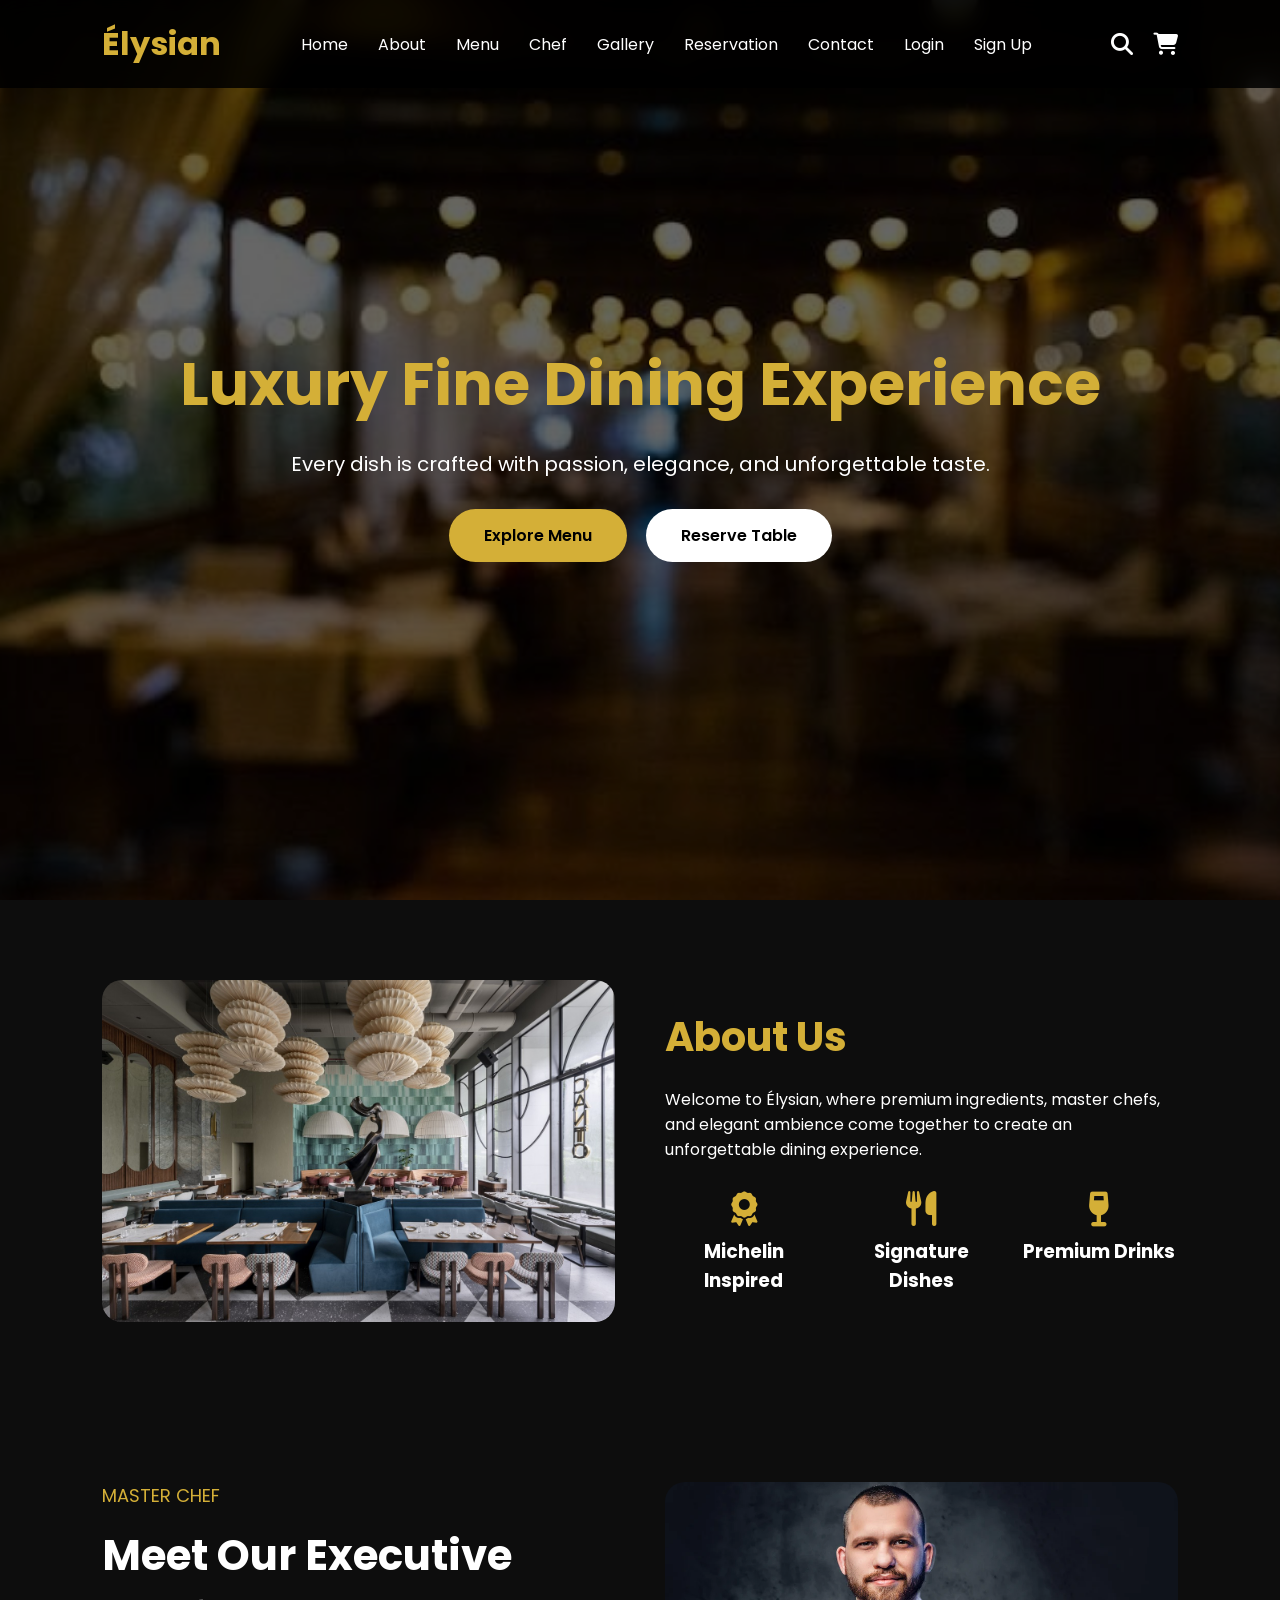
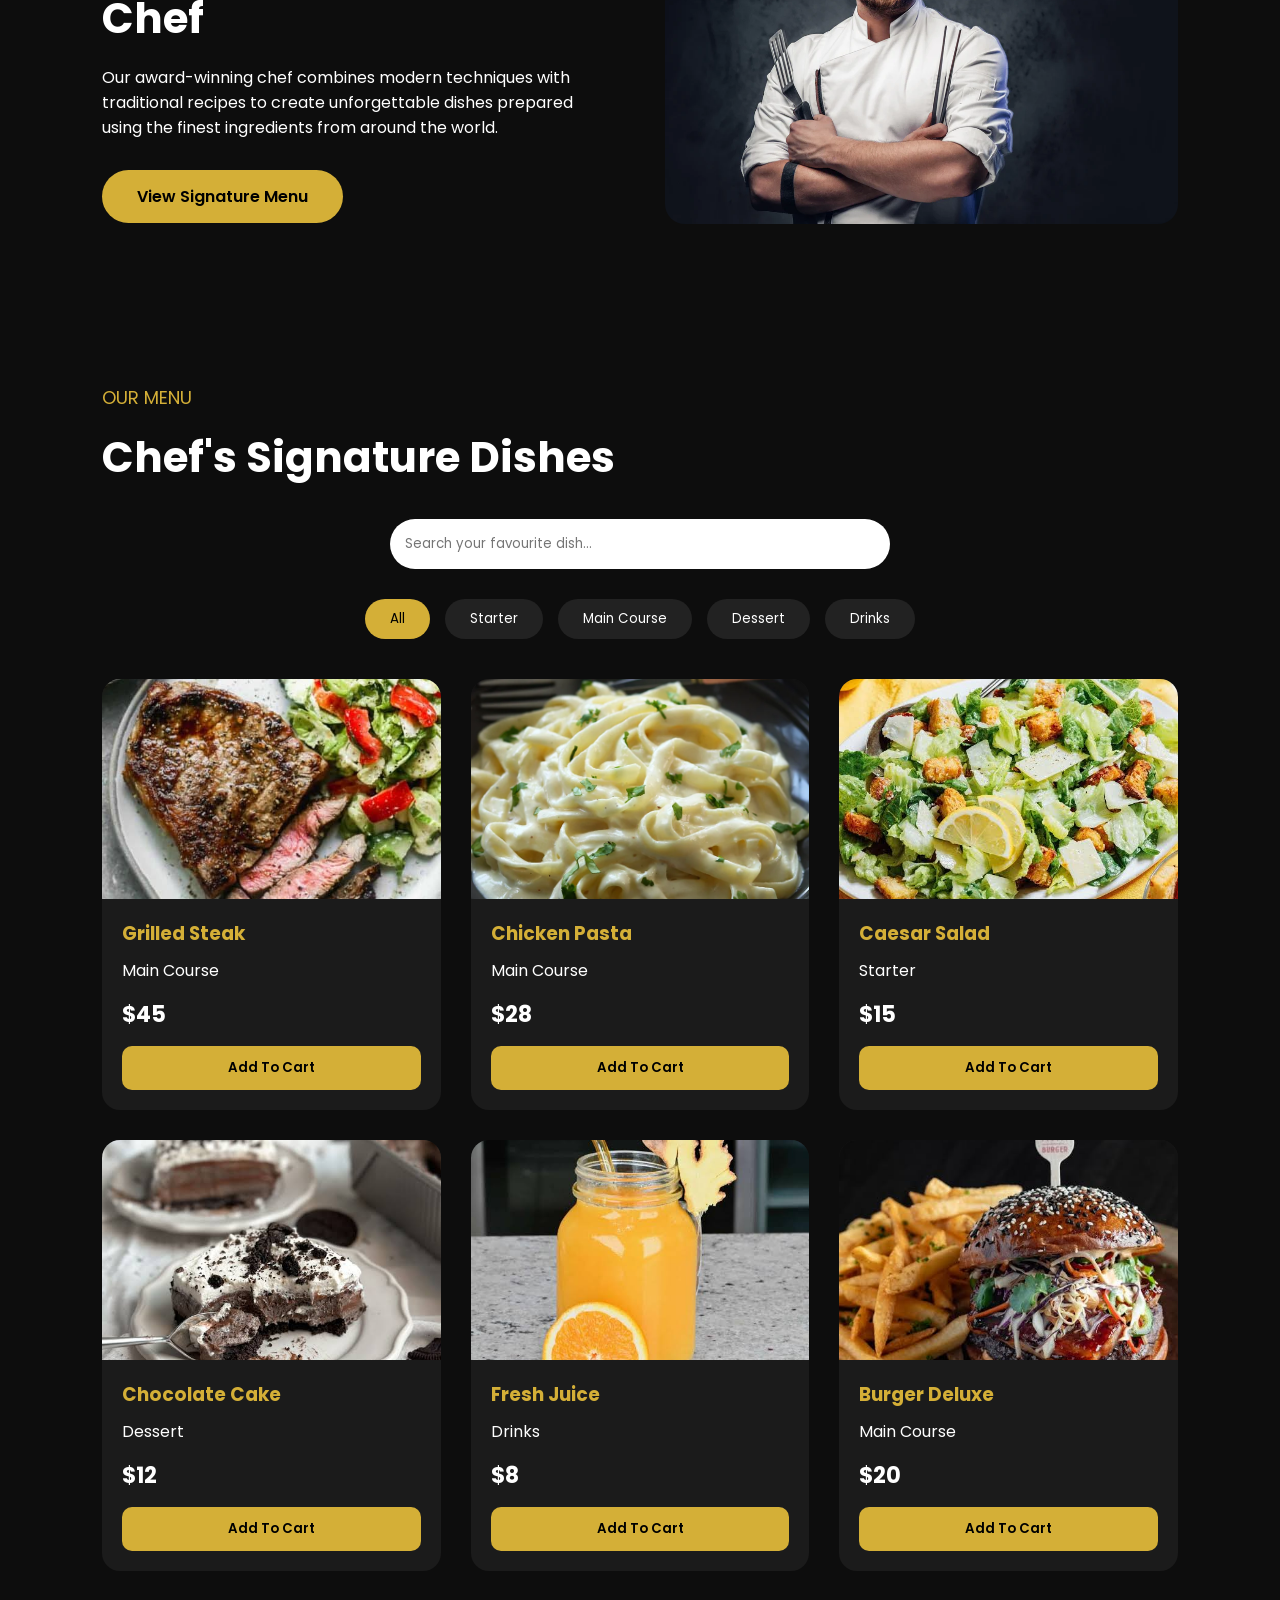
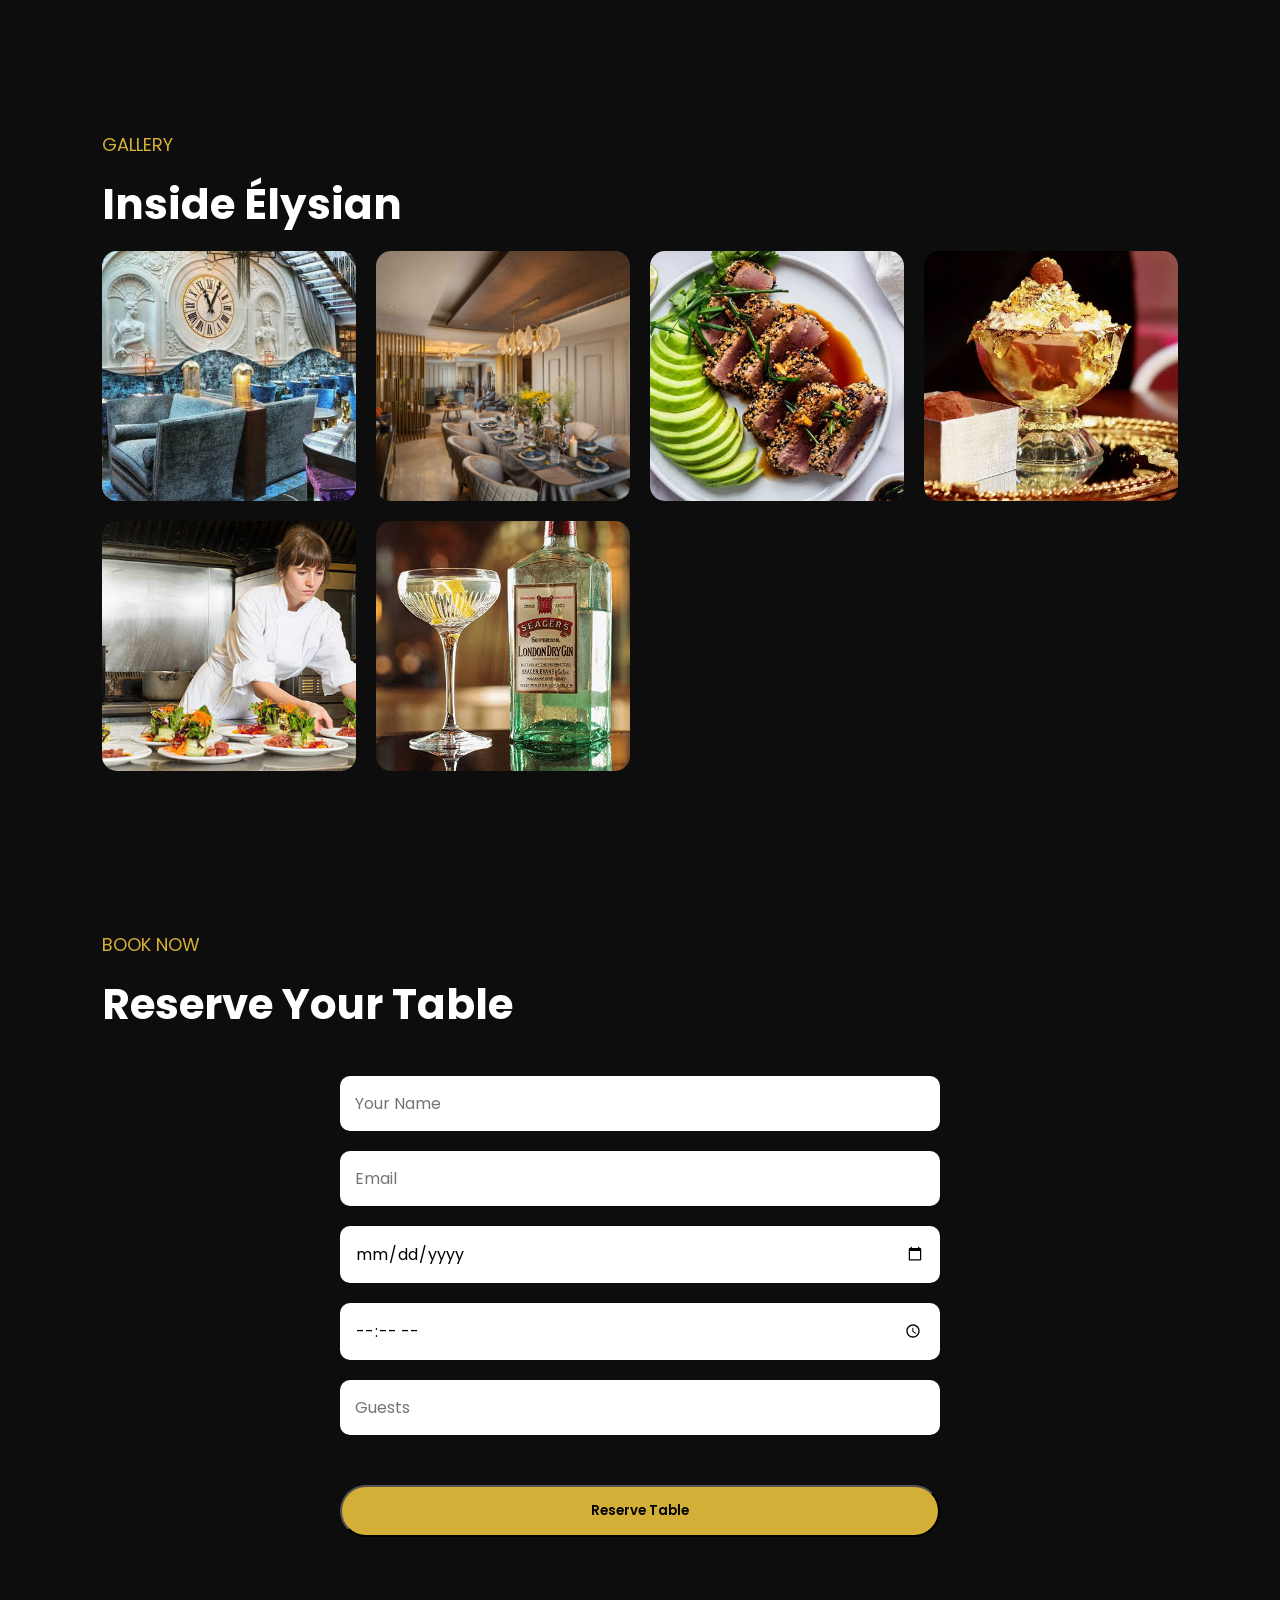
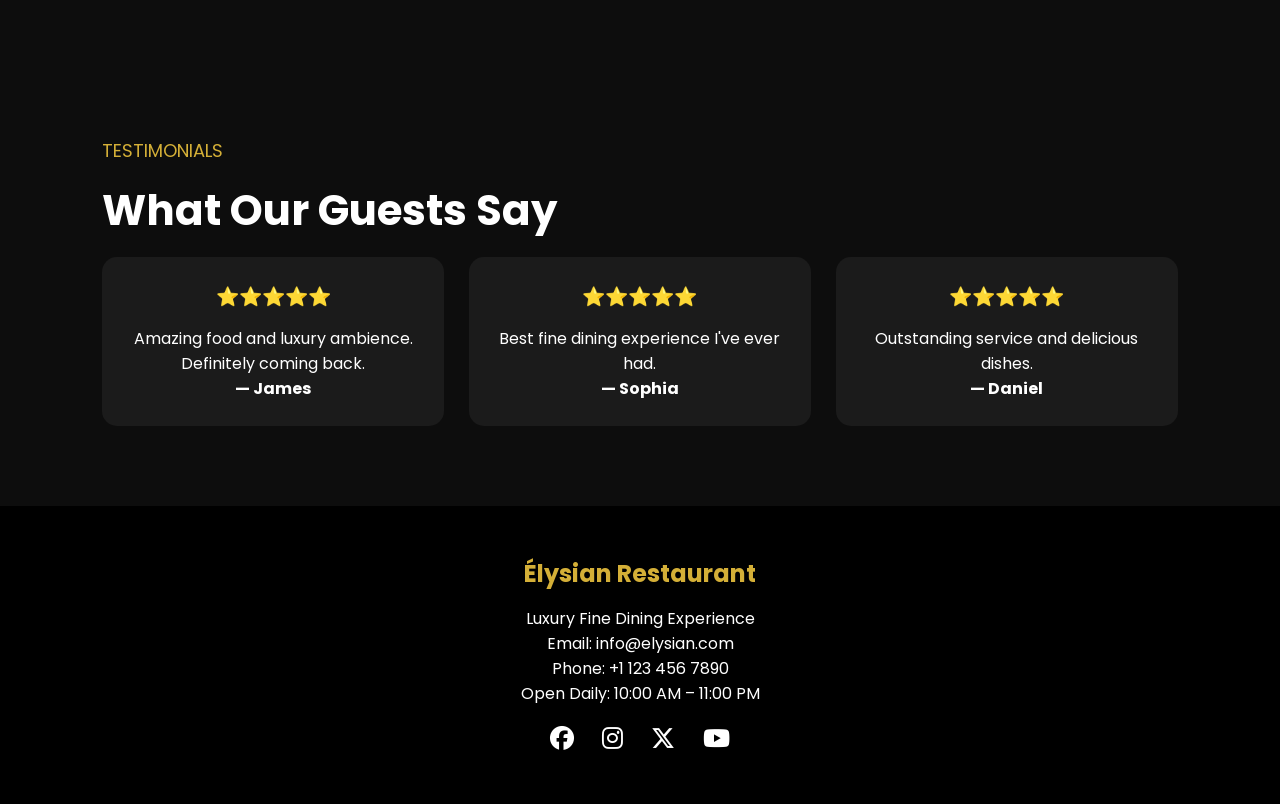
<file: index.html>
<!DOCTYPE html>
<html lang="en">
<head>
    <meta charset="UTF-8">
    <meta name="viewport" content="width=device-width, initial-scale=1.0">
    <title>Élysian | Premium Fine Dining</title>

    <link rel="stylesheet" href="style.css">

    <link rel="preconnect" href="https://fonts.googleapis.com">
    <link rel="preconnect" href="https://fonts.gstatic.com" crossorigin>

    <link href="https://fonts.googleapis.com/css2?family=Cinzel:wght@500;700&family=Poppins:wght@300;400;500;600&display=swap" rel="stylesheet">

    <link rel="stylesheet"
          href="https://cdnjs.cloudflare.com/ajax/libs/font-awesome/6.6.0/css/all.min.css">
</head>

<body>

<header class="header">

    <div class="logo">
        Élysian
    </div>

    <nav class="navbar">

        <a href="#home">Home</a>
        <a href="#about">About</a>
        <a href="#menu">Menu</a>
        <a href="#chef">Chef</a>
        <a href="#gallery">Gallery</a>
        <a href="#reservation">Reservation</a>
        <a href="#contact">Contact</a>

        <a href="login.html">Login</a>
        <a href="signup.html">Sign Up</a>

    </nav>

    <div class="nav-icons">

        <i class="fas fa-search" id="searchBtn"></i>
        <i class="fas fa-shopping-cart" id="cartBtn"></i>

    </div>

</header>

<section class="hero" id="home">

    <div class="overlay"></div>

    <div class="hero-content">

        <h1>Luxury Fine Dining Experience</h1>

        <p>
            Every dish is crafted with passion, elegance,
            and unforgettable taste.
        </p>

        <div class="hero-buttons">

            <a href="#menu" class="btn">
                Explore Menu
            </a>

            <a href="#reservation" class="btn secondary">
                Reserve Table
            </a>

        </div>

    </div>

</section>

<section class="about" id="about">

    <div class="about-image">

        <img src="about.jpg" alt="Restaurant">

    </div>

    <div class="about-content">

        <h2>About Us</h2>

        <p>
            Welcome to Élysian, where premium ingredients,
            master chefs, and elegant ambience come together
            to create an unforgettable dining experience.
        </p>

        <div class="features">

            <div class="feature">
                <i class="fas fa-award"></i>
                <h3>Michelin Inspired</h3>
            </div>

            <div class="feature">
                <i class="fas fa-utensils"></i>
                <h3>Signature Dishes</h3>
            </div>

            <div class="feature">
                <i class="fas fa-wine-glass"></i>
                <h3>Premium Drinks</h3>
            </div>

        </div>

    </div>

</section>
<!-- CHEF SECTION -->

<section class="chef" id="chef">

    <div class="chef-content">

        <span>Master Chef</span>

        <h2>Meet Our Executive Chef</h2>

        <p>
            Our award-winning chef combines modern techniques with traditional
            recipes to create unforgettable dishes prepared using the finest
            ingredients from around the world.
        </p>

        <a href="#menu" class="btn">View Signature Menu</a>

    </div>

    <div class="chef-image">

        <img src="chef.jpg" alt="Chef">

    </div>

</section>

<!-- MENU -->

<section class="menu" id="menu">

    <div class="section-title">

        <span>Our Menu</span>

        <h2>Chef's Signature Dishes</h2>

    </div>

    <div class="search-box">

        <input type="text"
               id="searchInput"
               placeholder="Search your favourite dish...">

    </div>

    <div class="category-buttons">

        <button class="active">All</button>
        <button>Starter</button>
        <button>Main Course</button>
        <button>Dessert</button>
        <button>Drinks</button>

    </div>

    <div class="menu-container">

        <!-- JavaScript will create menu cards here -->

    </div>

</section>

<!-- CART -->

<div class="cart">

    <div class="cart-header">

        <h2>Your Cart</h2>

        <i class="fas fa-times" id="closeCart"></i>

    </div>

    <div id="cartItems"></div>

    <div class="cart-footer">

        <h3>Total: <span id="total">$0.00</span></h3>

        <button id="checkoutBtn">
            Proceed to Checkout
        </button>

    </div>

</div>
<!-- CHECKOUT -->

<section class="checkout hidden" id="checkout">

    <div class="section-title">
        <span>Checkout</span>
        <h2>Complete Your Order</h2>
    </div>

    <form id="checkoutForm">

        <input type="text" placeholder="Full Name" required>

        <input type="email" placeholder="Email Address" required>

        <input type="tel" placeholder="Phone Number" required>

        <textarea placeholder="Delivery Address" required></textarea>

        <button type="submit" class="btn">
            Pay Now (Demo)
        </button>

    </form>

</section>

<!-- GALLERY -->

<section class="gallery" id="gallery">

    <div class="section-title">

        <span>Gallery</span>

        <h2>Inside Élysian</h2>

    </div>

    <div class="gallery-grid">

        <img src="gallery1.jpg" alt="">
        <img src="gallery2.jpg" alt="">
        <img src="gallery3.jpg" alt="">
        <img src="gallery4.jpg" alt="">
        <img src="gallery5.jpg" alt="">
        <img src="gallery6.jpg" alt="">

    </div>

</section>

<!-- RESERVATION -->

<section class="reservation" id="reservation">

    <div class="section-title">

        <span>Book Now</span>

        <h2>Reserve Your Table</h2>

    </div>

    <form id="reservationForm">

        <input type="text" placeholder="Your Name" required>

        <input type="email" placeholder="Email" required>

        <input type="date" required>

        <input type="time" required>

        <input type="number" min="1" max="20"
               placeholder="Guests" required>

        <button type="submit" class="btn">
            Reserve Table
        </button>

    </form>

</section>

<!-- REVIEWS -->

<section class="reviews">

    <div class="section-title">

        <span>Testimonials</span>

        <h2>What Our Guests Say</h2>

    </div>

    <div class="review-container">

        <div class="review-card">

            <h3>⭐⭐⭐⭐⭐</h3>

            <p>
                Amazing food and luxury ambience.
                Definitely coming back.
            </p>

            <h4>— James</h4>

        </div>

        <div class="review-card">

            <h3>⭐⭐⭐⭐⭐</h3>

            <p>
                Best fine dining experience I've ever had.
            </p>

            <h4>— Sophia</h4>

        </div>

        <div class="review-card">

            <h3>⭐⭐⭐⭐⭐</h3>

            <p>
                Outstanding service and delicious dishes.
            </p>

            <h4>— Daniel</h4>

        </div>

    </div>

</section>

<!-- FOOTER -->

<footer id="contact">

    <h2>Élysian Restaurant</h2>

    <p>Luxury Fine Dining Experience</p>

    <p>Email: info@elysian.com</p>

    <p>Phone: +1 123 456 7890</p>

    <p>Open Daily: 10:00 AM – 11:00 PM</p>

    <div class="socials">

        <i class="fab fa-facebook"></i>
        <i class="fab fa-instagram"></i>
        <i class="fab fa-x-twitter"></i>
        <i class="fab fa-youtube"></i>

    </div>

</footer>

<!-- SUCCESS POPUP -->

<div class="success hidden" id="successPopup">

    <i class="fas fa-circle-check"></i>

    <h2>Payment Successful</h2>

    <p>Your order has been placed successfully.</p>

    <button id="continueBtn" class="btn">
        Continue
    </button>

</div>

<script src="script.js"></script>

</body>
</html>
</file>
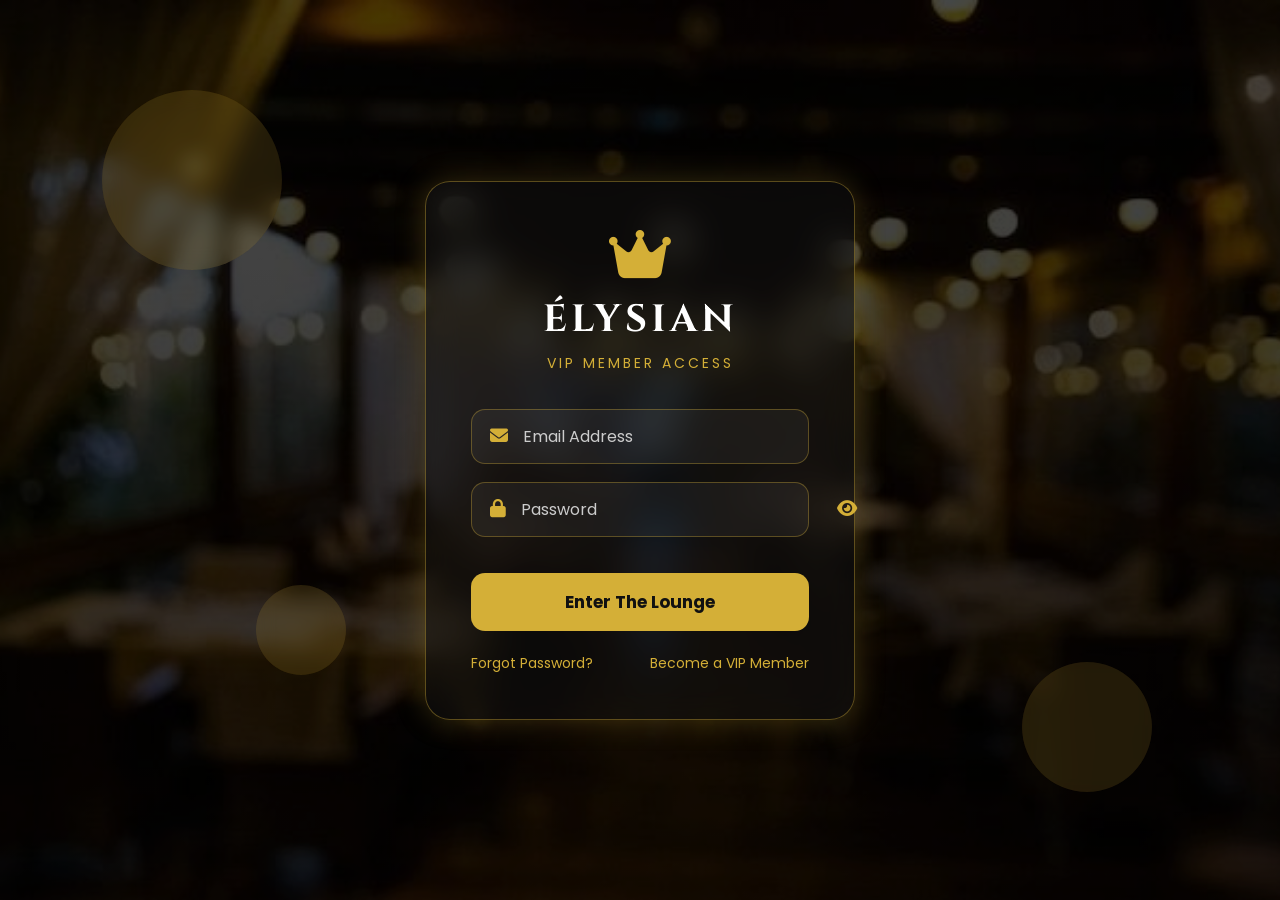
<file: login.html>
<!DOCTYPE html>
<html lang="en">
<head>

<meta charset="UTF-8">
<meta name="viewport" content="width=device-width, initial-scale=1.0">

<title>Élysian VIP Access</title>

<link rel="preconnect" href="https://fonts.googleapis.com">
<link rel="preconnect" href="https://fonts.gstatic.com" crossorigin>

<link href="https://fonts.googleapis.com/css2?family=Cinzel:wght@600;700&family=Poppins:wght@300;400;500;600&display=swap" rel="stylesheet">

<link rel="stylesheet" href="https://cdnjs.cloudflare.com/ajax/libs/font-awesome/6.6.0/css/all.min.css">

<link rel="stylesheet" href="login.css">

</head>

<body>

<div class="background"></div>

<div class="gold-circle circle1"></div>
<div class="gold-circle circle2"></div>
<div class="gold-circle circle3"></div>

<div class="login-card">

<div class="logo">

<i class="fa-solid fa-crown"></i>

<h1>ÉLYSIAN</h1>

<p>VIP MEMBER ACCESS</p>

</div>

<form id="loginForm">

<div class="input-box">

<i class="fa-solid fa-envelope"></i>

<input
type="email"
placeholder="Email Address"
required>

</div>

<div class="input-box">

<i class="fa-solid fa-lock"></i>

<input
type="password"
id="password"
placeholder="Password"
required>

<span id="togglePassword">

<i class="fa-solid fa-eye"></i>

</span>

</div>

<button type="submit">

Enter The Lounge

</button>

</form>

<div class="links">

<a href="#">Forgot Password?</a>

<a href="signup.html">

Become a VIP Member

</a>

</div>

</div>

<script src="login.js"></script>

</body>
</html>
</file>
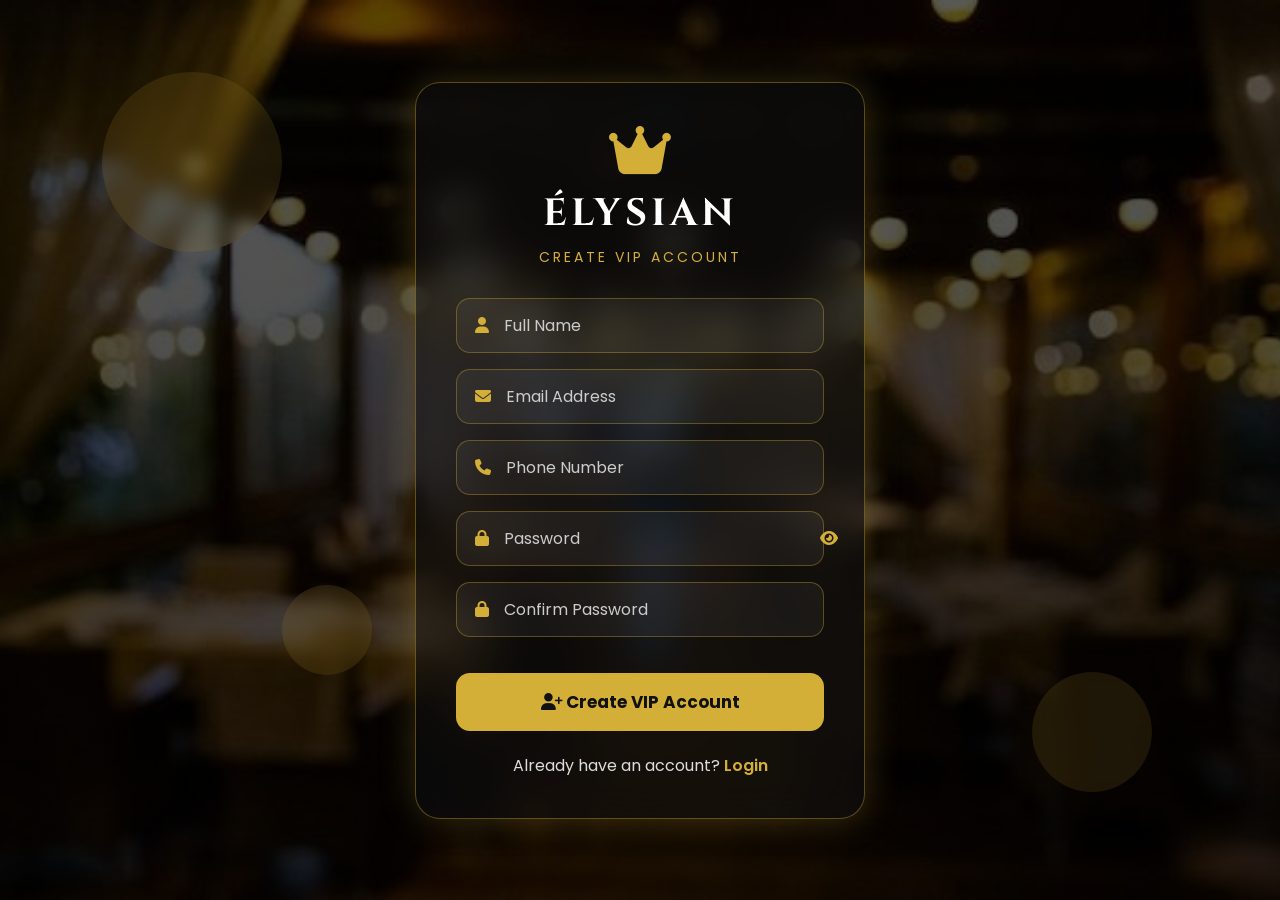
<file: signup.html>
<!DOCTYPE html>
<html lang="en">

<head>

<meta charset="UTF-8">
<meta name="viewport" content="width=device-width, initial-scale=1.0">

<title>Élysian | VIP Sign Up</title>

<link rel="preconnect" href="https://fonts.googleapis.com">
<link rel="preconnect" href="https://fonts.gstatic.com" crossorigin>

<link href="https://fonts.googleapis.com/css2?family=Cinzel:wght@600;700&family=Poppins:wght@300;400;500;600&display=swap" rel="stylesheet">

<link rel="stylesheet" href="https://cdnjs.cloudflare.com/ajax/libs/font-awesome/6.6.0/css/all.min.css">

<link rel="stylesheet" href="signup.css">

</head>

<body>

<div class="background"></div>

<div class="gold-circle circle1"></div>
<div class="gold-circle circle2"></div>
<div class="gold-circle circle3"></div>

<div class="signup-card">

<div class="logo">

<i class="fa-solid fa-crown"></i>

<h1>ÉLYSIAN</h1>

<p>CREATE VIP ACCOUNT</p>

</div>

<form id="signupForm">

<div class="input-box">

<i class="fa-solid fa-user"></i>

<input
type="text"
placeholder="Full Name"
required>

</div>

<div class="input-box">

<i class="fa-solid fa-envelope"></i>

<input
type="email"
placeholder="Email Address"
required>

</div>

<div class="input-box">

<i class="fa-solid fa-phone"></i>

<input
type="tel"
placeholder="Phone Number"
required>

</div>

<div class="input-box">

<i class="fa-solid fa-lock"></i>

<input
type="password"
id="password"
placeholder="Password"
required>

<span id="togglePassword">

<i class="fa-solid fa-eye"></i>

</span>

</div>

<div class="input-box">

<i class="fa-solid fa-lock"></i>

<input
type="password"
id="confirmPassword"
placeholder="Confirm Password"
required>

</div>

<button type="submit">

<i class="fa-solid fa-user-plus"></i>

Create VIP Account

</button>

</form>

<div class="links">

<p>

Already have an account?

<a href="login.html">

Login

</a>

</p>

</div>

</div>

<script src="signup.js"></script>

</body>

</html>
</file>
<file: style.css>
/* Google Font */
@import url('https://fonts.googleapis.com/css2?family=Poppins:wght@300;400;500;600;700&display=swap');

*{
    margin:0;
    padding:0;
    box-sizing:border-box;
    scroll-behavior:smooth;
    font-family:'Poppins',sans-serif;
}

body{
    background:#0d0d0d;
    color:#fff;
    overflow-x:hidden;
}

a{
    text-decoration:none;
    color:white;
}

img{
    width:100%;
    display:block;
}

section{
    padding:80px 8%;
}

.hidden{
    display:none !important;
}

/* HEADER */

.header{
    position:fixed;
    top:0;
    left:0;
    width:100%;
    padding:20px 8%;
    display:flex;
    justify-content:space-between;
    align-items:center;
    background:rgba(0,0,0,.85);
    backdrop-filter:blur(10px);
    z-index:1000;
}

.logo{
    font-size:32px;
    font-weight:700;
    color:#d4af37;
}

.navbar{
    display:flex;
    gap:30px;
}

.navbar a{
    transition:.3s;
}

.navbar a:hover{
    color:#d4af37;
}

.nav-icons{
    display:flex;
    gap:20px;
    font-size:22px;
    cursor:pointer;
}

.nav-icons i:hover{
    color:#d4af37;
}

/* HERO */

.hero{
    height:100vh;
    background:url("hero.jpg") center/cover;
    display:flex;
    justify-content:center;
    align-items:center;
    text-align:center;
    position:relative;
}

.overlay{
    position:absolute;
    inset:0;
    background:rgba(0,0,0,.6);
}

.hero-content{
    position:relative;
    z-index:2;
}

.hero h1{
    font-size:60px;
    color:#d4af37;
    margin-bottom:20px;
}

.hero p{
    font-size:20px;
    max-width:700px;
    margin:auto;
}

.btn{
    display:inline-block;
    margin-top:30px;
    padding:14px 35px;
    border-radius:40px;
    background:#d4af37;
    color:#000;
    font-weight:600;
    transition:.3s;
}

.btn:hover{
    transform:scale(1.05);
}

.secondary{
    background:white;
    margin-left:15px;
}

/* ABOUT */

.about{
    display:grid;
    grid-template-columns:1fr 1fr;
    gap:50px;
    align-items:center;
}

.about img{
    border-radius:20px;
}

.about h2{
    color:#d4af37;
    font-size:40px;
    margin-bottom:20px;
}

.features{
    display:flex;
    gap:20px;
    margin-top:30px;
}

.feature{
    flex:1;
    text-align:center;
}

.feature i{
    font-size:35px;
    color:#d4af37;
    margin-bottom:10px;
}
/* CHEF */

.chef{
    display:grid;
    grid-template-columns:1fr 1fr;
    gap:50px;
    align-items:center;
}

.chef-image img{
    border-radius:20px;
}

.chef-content span,
.section-title span{
    color:#d4af37;
    font-size:18px;
    text-transform:uppercase;
}

.chef-content h2,
.section-title h2{
    font-size:42px;
    margin:15px 0;
}

/* MENU */

.search-box{
    max-width:500px;
    margin:30px auto;
}

.search-box input{
    width:100%;
    padding:15px;
    border:none;
    border-radius:40px;
    outline:none;
}

.category-buttons{
    display:flex;
    justify-content:center;
    flex-wrap:wrap;
    gap:15px;
    margin-bottom:40px;
}

.category-buttons button{
    padding:10px 25px;
    border:none;
    border-radius:30px;
    background:#222;
    color:#fff;
    cursor:pointer;
}

.category-buttons button.active,
.category-buttons button:hover{
    background:#d4af37;
    color:#000;
}

.menu-container{
    display:grid;
    grid-template-columns:repeat(auto-fit,minmax(280px,1fr));
    gap:30px;
}

.card{
    background:#1b1b1b;
    border-radius:18px;
    overflow:hidden;
    transition:.3s;
}

.card:hover{
    transform:translateY(-8px);
}

.card img{
    height:220px;
    object-fit:cover;
}

.card-content{
    padding:20px;
}

.card-content h3{
    color:#d4af37;
    margin-bottom:10px;
}

.price{
    font-size:22px;
    font-weight:700;
    margin:15px 0;
}

.card button{
    width:100%;
    padding:12px;
    border:none;
    background:#d4af37;
    color:#000;
    font-weight:600;
    cursor:pointer;
    border-radius:10px;
}

/* CART */

.cart{
    position:fixed;
    top:0;
    right:-420px;
    width:380px;
    height:100vh;
    background:#111;
    transition:.4s;
    padding:25px;
    overflow:auto;
    z-index:2000;
}

.cart.active{
    right:0;
}

.cart-header{
    display:flex;
    justify-content:space-between;
    align-items:center;
    margin-bottom:25px;
}

.cart-item{
    display:flex;
    justify-content:space-between;
    align-items:center;
    margin-bottom:20px;
    border-bottom:1px solid #333;
    padding-bottom:12px;
}

.cart-footer{
    margin-top:30px;
}

.cart-footer button{
    width:100%;
    padding:15px;
    border:none;
    border-radius:12px;
    background:#d4af37;
    color:#000;
    font-size:18px;
    cursor:pointer;
}
/* CHECKOUT */

.checkout form,
.reservation form{
    max-width:600px;
    margin:40px auto;
    display:flex;
    flex-direction:column;
    gap:20px;
}

.checkout input,
.checkout textarea,
.reservation input{
    padding:15px;
    border:none;
    border-radius:10px;
    outline:none;
    font-size:16px;
}

.checkout textarea{
    resize:none;
    height:120px;
}

/* GALLERY */

.gallery-grid{
    display:grid;
    grid-template-columns:repeat(auto-fit,minmax(250px,1fr));
    gap:20px;
}

.gallery-grid img{
    height:250px;
    object-fit:cover;
    border-radius:15px;
    transition:.3s;
}

.gallery-grid img:hover{
    transform:scale(1.05);
}

/* REVIEWS */

.review-container{
    display:grid;
    grid-template-columns:repeat(auto-fit,minmax(280px,1fr));
    gap:25px;
}

.review-card{
    background:#1b1b1b;
    padding:25px;
    border-radius:15px;
    text-align:center;
}

.review-card h3{
    color:#d4af37;
    margin-bottom:15px;
}

/* FOOTER */

footer{
    background:#000;
    text-align:center;
    padding:50px 20px;
}

footer h2{
    color:#d4af37;
    margin-bottom:15px;
}

.socials{
    margin-top:20px;
}

.socials i{
    font-size:24px;
    margin:0 12px;
    cursor:pointer;
    transition:.3s;
}

.socials i:hover{
    color:#d4af37;
}

/* SUCCESS POPUP */

.success{
    position:fixed;
    inset:0;
    background:rgba(0,0,0,.9);
    display:flex;
    flex-direction:column;
    justify-content:center;
    align-items:center;
    z-index:9999;
}

.success i{
    font-size:80px;
    color:#33cc66;
    margin-bottom:20px;
}

.success h2{
    color:#d4af37;
    margin-bottom:10px;
    font-size:36px;
}

.success p{
    margin-bottom:25px;
}

.success.hidden{
    display:none !important;
}

/* RESPONSIVE */

@media(max-width:900px){

    .about,
    .chef{
        grid-template-columns:1fr;
    }

    .hero h1{
        font-size:40px;
    }

    .navbar{
        display:none;
    }

    .cart{
        width:100%;
    }

    section{
        padding:60px 5%;
    }
}
</file>
<file: login.css>
*{
margin:0;
padding:0;
box-sizing:border-box;
font-family:'Poppins',sans-serif;
}

body{
height:100vh;
overflow:hidden;
display:flex;
justify-content:center;
align-items:center;
background:#000;
position:relative;
}

/* Background */

.background{
position:absolute;
inset:0;
background:
linear-gradient(rgba(0,0,0,.65),rgba(0,0,0,.75)),
url("hero.jpg");
background-size:cover;
background-position:center;
filter:brightness(.8);
}

/* Floating Gold Circles */

.gold-circle{
position:absolute;
border-radius:50%;
background:rgba(212,175,55,.15);
backdrop-filter:blur(10px);
animation:float 8s ease-in-out infinite;
}

.circle1{
width:180px;
height:180px;
top:10%;
left:8%;
}

.circle2{
width:130px;
height:130px;
bottom:12%;
right:10%;
animation-delay:2s;
}

.circle3{
width:90px;
height:90px;
top:65%;
left:20%;
animation-delay:4s;
}

@keyframes float{

0%,100%{
transform:translateY(0);
}

50%{
transform:translateY(-25px);
}

}

/* Login Card */

.login-card{

position:relative;
z-index:2;

width:430px;
padding:45px;

border-radius:25px;

background:rgba(20,20,20,.45);

backdrop-filter:blur(18px);

border:1px solid rgba(212,175,55,.4);

box-shadow:
0 0 30px rgba(212,175,55,.25);

animation:fadeUp 1s;

}

/* Logo */

.logo{

text-align:center;
margin-bottom:35px;

}

.logo i{

font-size:55px;
color:#d4af37;

margin-bottom:12px;

animation:glow 2s infinite;

}

.logo h1{

font-family:'Cinzel',serif;
font-size:38px;
letter-spacing:4px;
color:#fff;

}

.logo p{

margin-top:8px;
color:#d4af37;
font-size:14px;
letter-spacing:3px;

}

/* Inputs */

.input-box{

display:flex;
align-items:center;

margin:18px 0;

padding:14px 18px;

border:1px solid rgba(212,175,55,.35);

border-radius:14px;

background:rgba(255,255,255,.05);

}

.input-box i{

color:#d4af37;
font-size:18px;

}

.input-box input{

flex:1;

margin-left:15px;

border:none;
outline:none;

background:transparent;

font-size:16px;

color:white;

}

.input-box input::placeholder{

color:#ccc;

}

#togglePassword{

cursor:pointer;
color:#d4af37;

}

/* Button */

button{

width:100%;
padding:16px;

margin-top:18px;

border:none;
border-radius:14px;

background:#d4af37;

color:#111;

font-size:17px;
font-weight:700;

cursor:pointer;

transition:.35s;

}

button:hover{

background:#fff;

transform:translateY(-3px);

box-shadow:0 0 18px rgba(212,175,55,.6);

}

/* Links */

.links{

margin-top:22px;

display:flex;
justify-content:space-between;

}

.links a{

color:#d4af37;

font-size:14px;

text-decoration:none;

}

.links a:hover{

text-decoration:underline;

}

/* Animations */

@keyframes glow{

0%,100%{

text-shadow:0 0 10px #d4af37;

}

50%{

text-shadow:
0 0 25px gold,
0 0 45px gold;

}

}

@keyframes fadeUp{

from{

opacity:0;
transform:translateY(50px);

}

to{

opacity:1;
transform:translateY(0);

}

}

/* Mobile */

@media(max-width:500px){

.login-card{

width:90%;
padding:30px;

}

.logo h1{

font-size:30px;

}

.links{

flex-direction:column;
gap:10px;
align-items:center;

}

}
</file>
<file: signup.css>
*{
margin:0;
padding:0;
box-sizing:border-box;
font-family:'Poppins',sans-serif;
}

body{
height:100vh;
display:flex;
justify-content:center;
align-items:center;
overflow:hidden;
background:#000;
position:relative;
}

/* Background */

.background{
position:absolute;
inset:0;
background:
linear-gradient(rgba(0,0,0,.65),rgba(0,0,0,.75)),
url("hero.jpg");
background-size:cover;
background-position:center;
}

/* Floating Circles */

.gold-circle{
position:absolute;
border-radius:50%;
background:rgba(212,175,55,.12);
backdrop-filter:blur(8px);
animation:float 8s ease-in-out infinite;
}

.circle1{
width:180px;
height:180px;
top:8%;
left:8%;
}

.circle2{
width:120px;
height:120px;
bottom:12%;
right:10%;
animation-delay:2s;
}

.circle3{
width:90px;
height:90px;
top:65%;
left:22%;
animation-delay:4s;
}

@keyframes float{

0%,100%{
transform:translateY(0);
}

50%{
transform:translateY(-25px);
}

}

/* Signup Card */

.signup-card{

position:relative;
z-index:2;

width:450px;
padding:40px;

border-radius:25px;

background:rgba(20,20,20,.45);

backdrop-filter:blur(20px);

border:1px solid rgba(212,175,55,.4);

box-shadow:0 0 35px rgba(212,175,55,.25);

animation:fadeUp .9s;

}

/* Logo */

.logo{

text-align:center;
margin-bottom:30px;

}

.logo i{

font-size:55px;
color:#d4af37;
margin-bottom:10px;

animation:glow 2s infinite;

}

.logo h1{

font-family:'Cinzel',serif;
font-size:38px;
letter-spacing:4px;
color:#fff;

}

.logo p{

margin-top:8px;
color:#d4af37;
letter-spacing:3px;
font-size:14px;

}

/* Inputs */

.input-box{

display:flex;
align-items:center;

margin:16px 0;

padding:14px 18px;

background:rgba(255,255,255,.05);

border:1px solid rgba(212,175,55,.35);

border-radius:14px;

}

.input-box i{

color:#d4af37;

}

.input-box input{

flex:1;

margin-left:15px;

background:none;
border:none;
outline:none;

color:#fff;
font-size:16px;

}

.input-box input::placeholder{

color:#ccc;

}

#togglePassword{

cursor:pointer;
color:#d4af37;

}

/* Button */

button{

width:100%;

padding:16px;

margin-top:20px;

border:none;
border-radius:14px;

background:#d4af37;

font-size:17px;
font-weight:700;

color:#111;

cursor:pointer;

transition:.35s;

}

button:hover{

background:#fff;

transform:translateY(-3px);

box-shadow:0 0 18px gold;

}

/* Links */

.links{

margin-top:22px;
text-align:center;

}

.links p{

color:#ddd;

}

.links a{

color:#d4af37;

text-decoration:none;

font-weight:600;

}

.links a:hover{

text-decoration:underline;

}

/* Animations */

@keyframes glow{

0%,100%{

text-shadow:0 0 10px gold;

}

50%{

text-shadow:
0 0 25px gold,
0 0 45px gold;

}

}

@keyframes fadeUp{

from{

opacity:0;
transform:translateY(50px);

}

to{

opacity:1;
transform:translateY(0);

}

}

/* Responsive */

@media(max-width:500px){

.signup-card{

width:90%;
padding:30px;

}

.logo h1{

font-size:30px;

}

}
</file>
